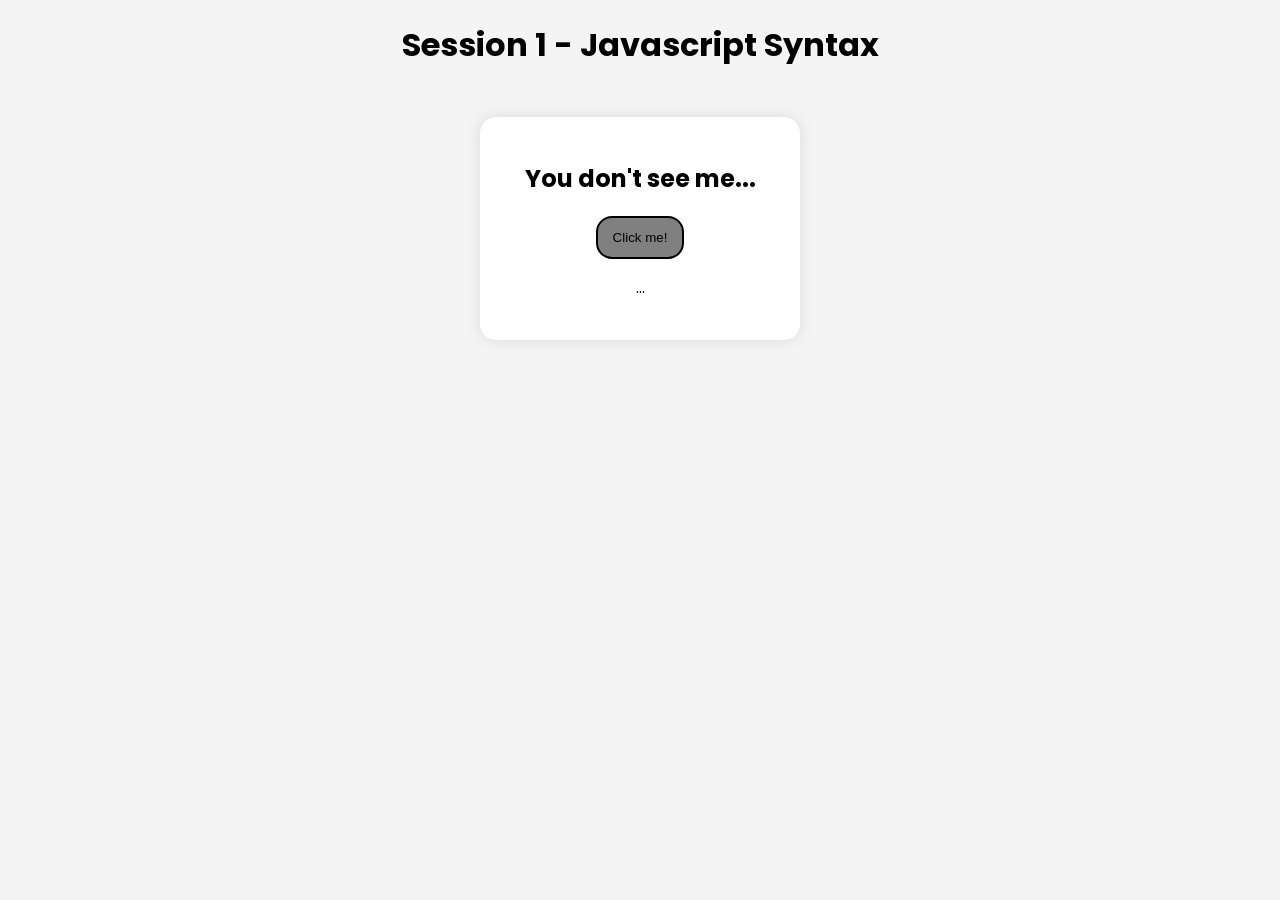
<file: February - Javascript UI Fundamentals/Session 1 - JS/index.html>
<!DOCTYPE html>
<html lang="en">
<head>
    <meta charset="UTF-8">
    <meta name="viewport" content="width=device-width, initial-scale=1.0">
    <link rel="stylesheet" href="stylesheet.css">
    <link rel="preconnect" href="https://fonts.googleapis.com">
<link rel="preconnect" href="https://fonts.gstatic.com" crossorigin>
<link href="https://fonts.googleapis.com/css2?family=Poppins:ital,wght@0,100;0,200;0,300;0,400;0,500;0,600;0,700;0,800;0,900;1,100;1,200;1,300;1,400;1,500;1,600;1,700;1,800;1,900&display=swap" rel="stylesheet">
    <title>February Session 1 - JS</title>
</head>
<body>
    <h1>Session 1 - Javascript Syntax</h1>

    <div class="card-container">
        <h2>You don't see me...</h2>
        <button>Click me!</button>
        <p>...</p>
    </div>

    <script src="javascript.js"></script>
</body>
</html>
</file>
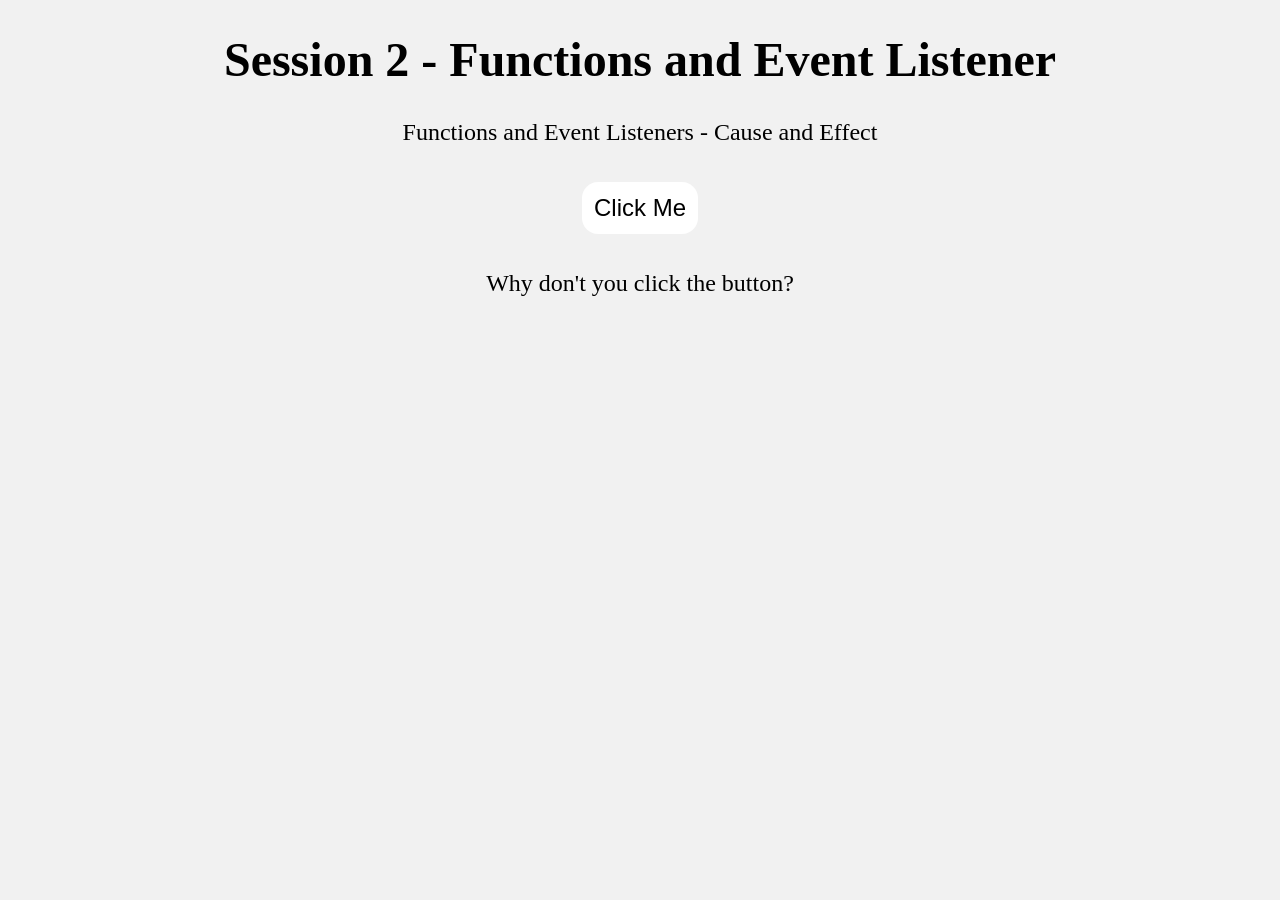
<file: February - Javascript UI Fundamentals/Session 2 - Functions and Event Listener/index.html>
<!DOCTYPE html>
<html lang="en">
<head>
    <meta charset="UTF-8">
    <meta name="viewport" content="width=device-width, initial-scale=1.0">
    <title>Session 2 - Functions and Event Listener</title>
    <link rel="stylesheet" href="stylesheet.css">
</head>
<body>
    <h1>Session 2 - Functions and Event Listener</h1>
    <p>Functions and Event Listeners - Cause and Effect</p>

    
    <button id="myButton">Click Me</button>
    <div class="container">
    <p id="text">Why don't you click the button?</p>
    </div>


    <script src="script.js"></script>
</body>
</html>
</file>
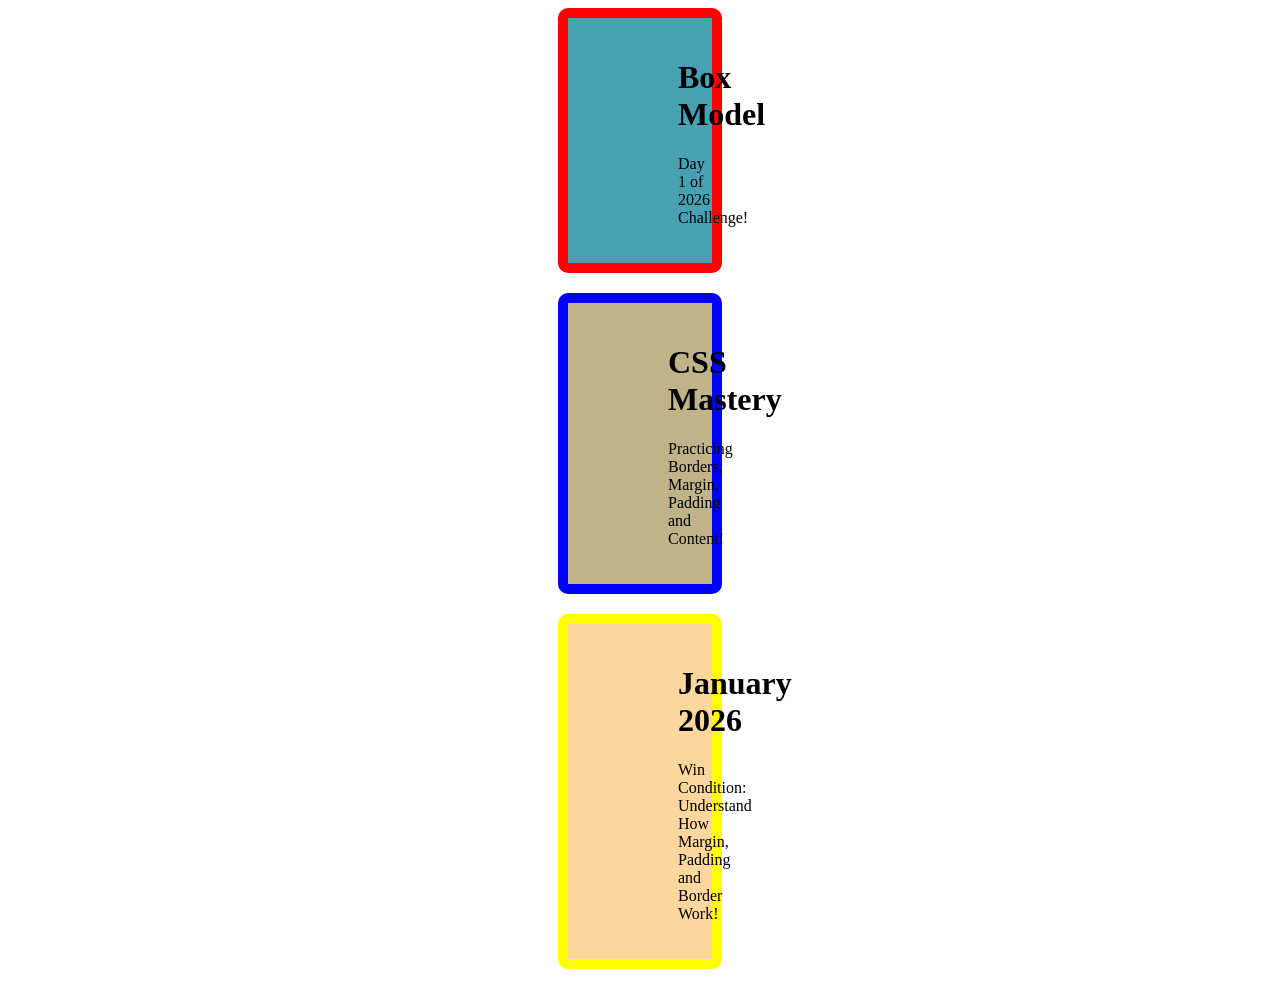
<file: January - CSS Layout Mastery/Session 1 - Box Model/index.html>
<!DOCTYPE html>
<html lang="en">
<head>
    <meta charset="UTF-8">
    <meta name="viewport" content="width=device-width, initial-scale=1.0">
    <link rel="stylesheet" href="stylesheet.css">
    <title>Day 1: Box Model</title>
</head>
<body>
    <div class="card">
    <h1>Box Model</h1>
    <p>Day 1 of 2026 Challenge!</p>
    </div>

    <div class="card2">
    <h1>CSS Mastery</h1>
    <p>Practicing Borders, Margin,<br> Padding and Content!</p>
    </div>

    <div class="card3">
    <h1>January 2026</h1>
    <p>Win Condition:<br> Understand How Margin, <br> Padding and Border Work!</p>
    </div>
</body>
</html>
</file>
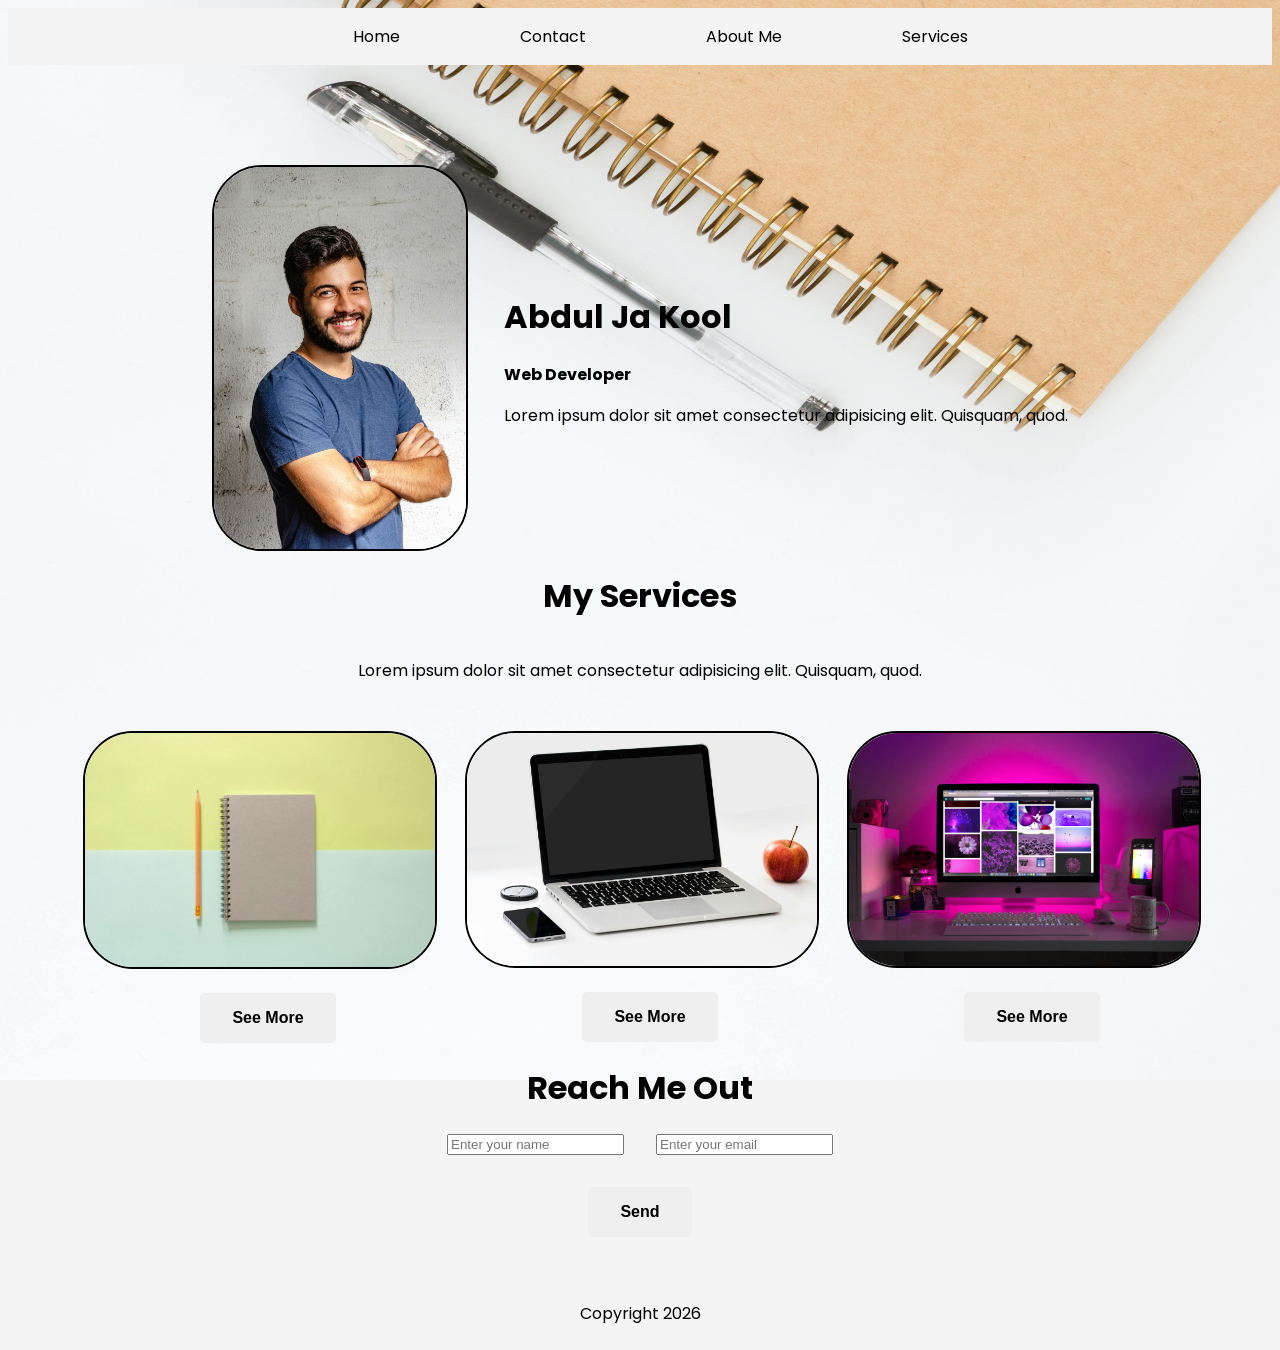
<file: January - CSS Layout Mastery/Session 10 - 12 - Mini Project/index.html>
<!DOCTYPE html>
<html lang="en">

<head>
    <meta charset="UTF-8">
    <meta name="viewport" content="width=device-width, initial-scale=1.0">
    <link rel="stylesheet" href="stylesheet.css">
    <link rel="preconnect" href="https://fonts.googleapis.com">
    <link rel="preconnect" href="https://fonts.gstatic.com" crossorigin>
    <link
        href="https://fonts.googleapis.com/css2?family=Poppins:ital,wght@0,100;0,200;0,300;0,400;0,500;0,600;0,700;0,800;0,900;1,100;1,200;1,300;1,400;1,500;1,600;1,700;1,800;1,900&display=swap"
        rel="stylesheet">
    <title>Mini Project - Session 10 - 12</title>
</head>

<body>
    <nav class="navbar">
        <ul class="navi">
            <li><a href="#hero">Home</a></li>
            <li><a href="#contact">Contact</a></li>
            <li><a href="#">About Me</a></li>
            <li><a href="#services">Services</a></li>
        </ul>
    </nav>

    <div class="hero" id="hero">
        <img src="idiotman.jpg" alt="The Idiot Man">
        <div class="idiotdetails">
            <h1>Abdul Ja Kool</h1>
            <h2>Web Developer</h2>
            <p>Lorem ipsum dolor sit amet consectetur adipisicing elit. Quisquam, quod.</p>
        </div>
    </div>

    <div class="services" id="services">
        <h1>My Services</h1>
        <p>Lorem ipsum dolor sit amet consectetur adipisicing elit. Quisquam, quod.</p>
    </div>

    <div class="theservices">
        <div class="service-item">
            <img src="notebook.jpg" alt="Notebook">
            <button>See More</button>
        </div>

        <div class="service-item">
            <img src="lappy.jpg" alt="Lappy">
            <button>See More</button>
        </div>

        <div class="service-item">
            <img src="comp.jpg" alt="Computer">
            <button>See More</button>
        </div>
    </div>

    <div class="calltoaction" id="contact">
        <h1>Reach Me Out</h1>
        <div class="contactform">
            <input type="text" placeholder="Enter your name">
            <input type="email" placeholder="Enter your email">
        </div>
        <button>Send</button>
    </div>
</body>

<footer>
    <p class="copyright">Copyright 2026</p>
</footer>

</html>
</file>
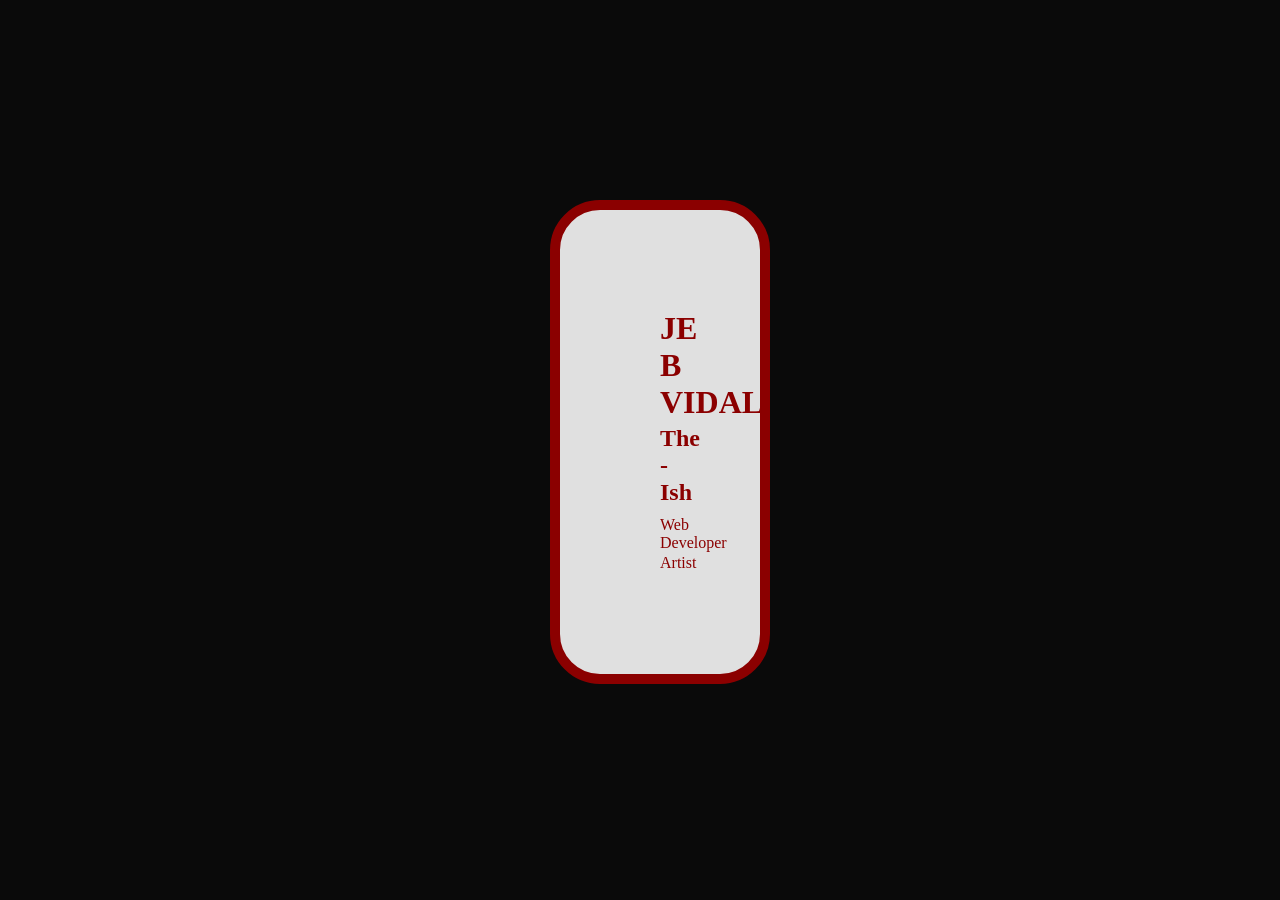
<file: January - CSS Layout Mastery/Session 2 - Name Card/index.html>
<!DOCTYPE html>
<html lang="en">
<head>
    <meta charset="UTF-8">
    <meta name="viewport" content="width=device-width, initial-scale=1.0">
    <link rel="stylesheet" href="stylesheet.css">
    <title>Name Card</title>
</head>
<body>
    <div class="name-card">
        <h1 class="hero">JE B VIDAL</h1>
        <h2 class="subtitle">The -Ish</h2>
        <div class="role">
        <p>Web Developer</p>
        <p>Artist</p>
        </div>
    </div>
</body>
</html>
</file>
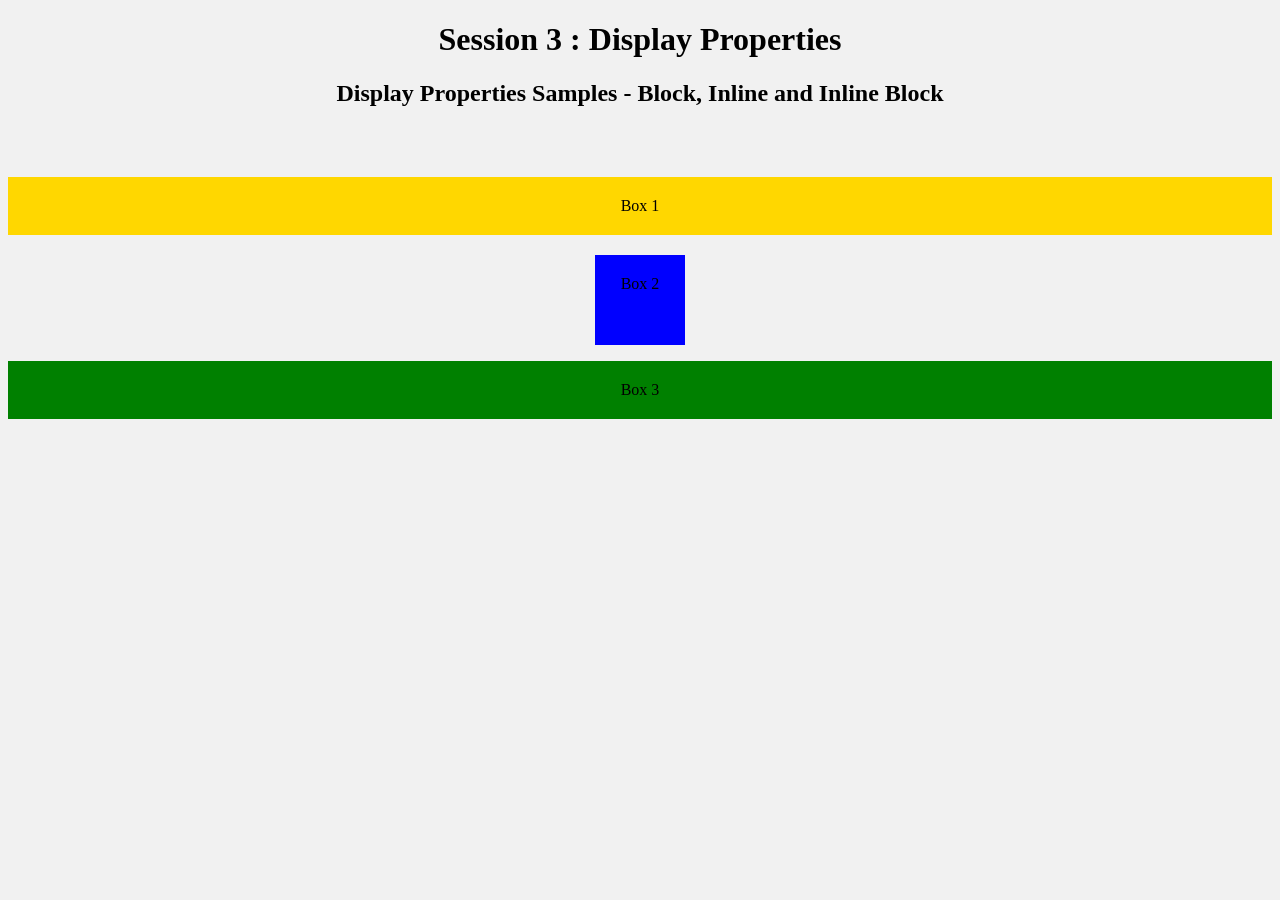
<file: January - CSS Layout Mastery/Session 3 - Display Properties/index.html>
<!DOCTYPE html>
<html lang="en">
<head>
    <meta charset="UTF-8">
    <meta name="viewport" content="width=device-width, initial-scale=1.0">
    <title>Session 3 : Display Properties</title>
    <link rel="stylesheet" href="stylesheet.css">
</head>
<body>
    <h1>Session 3 : Display Properties</h1>
    <h2>Display Properties Samples - Block, Inline and Inline Block</h2>

    <div>Box 1</div>
    <span>Box 2</span>
    <p>Box 3</p>

</body>
</html>
</file>
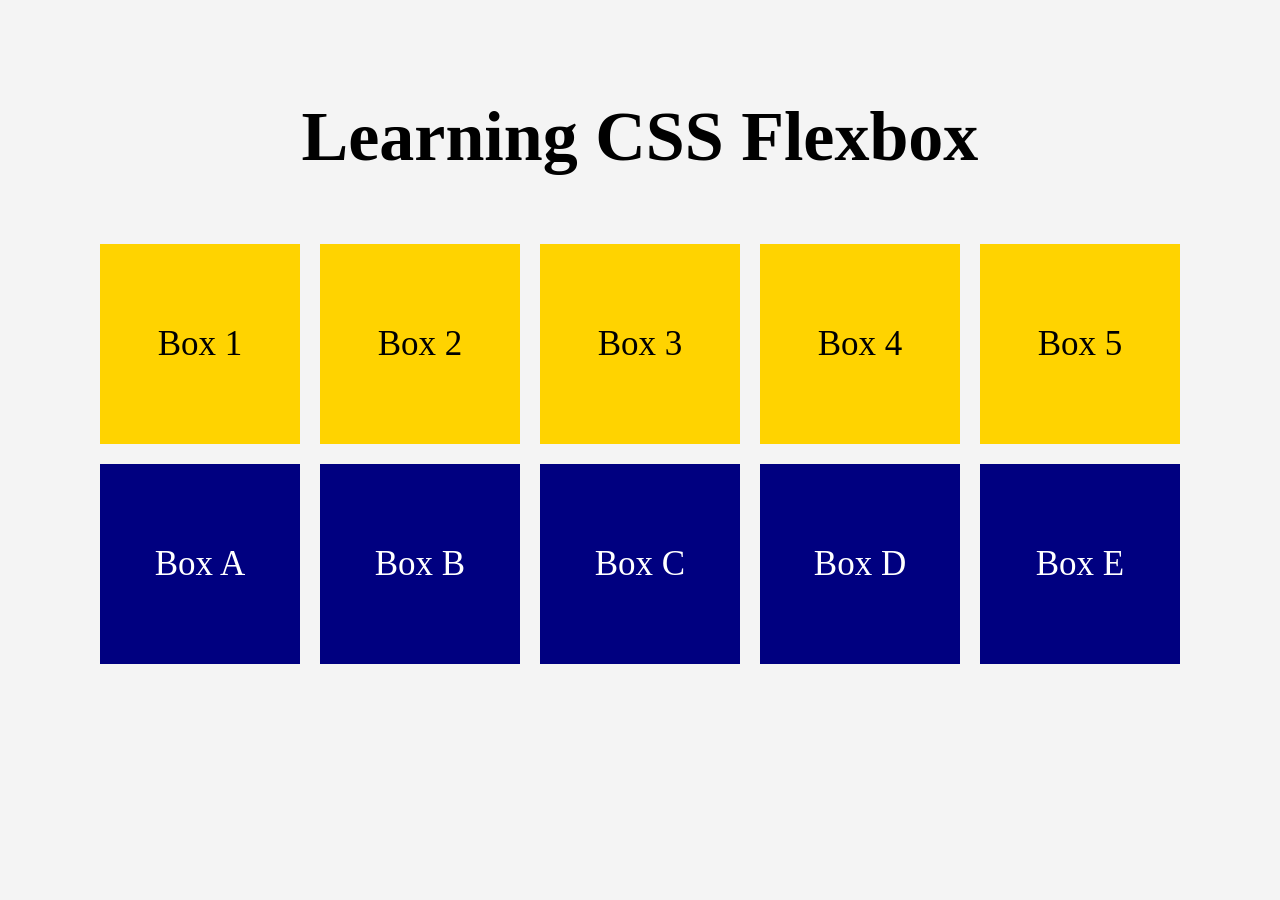
<file: January - CSS Layout Mastery/Session 4 - FlexBox/index.html>
<!DOCTYPE html>
<html lang="en">
<head>
    <meta charset="UTF-8">
    <meta name="viewport" content="width=device-width, initial-scale=1.0">
    <link rel="stylesheet" href="stylesheet.css">
    <title>Learning CSS Flexbox</title>
</head>
<body>

    <h1>Learning CSS Flexbox</h1>

    <div id="set">
    <div class="box">Box 1</div>
    <div class="box">Box 2</div>
    <div class="box">Box 3</div>
    <div class="box">Box 4</div>
    <div class="box">Box 5</div>
    </div>
     
    <div id="panset">
    <div class="square">Box A</div>
    <div class="square">Box B</div>
    <div class="square">Box C</div>
    <div class="square">Box D</div>
    <div class="square">Box E</div>
    </div>

</body>
</html>
</file>
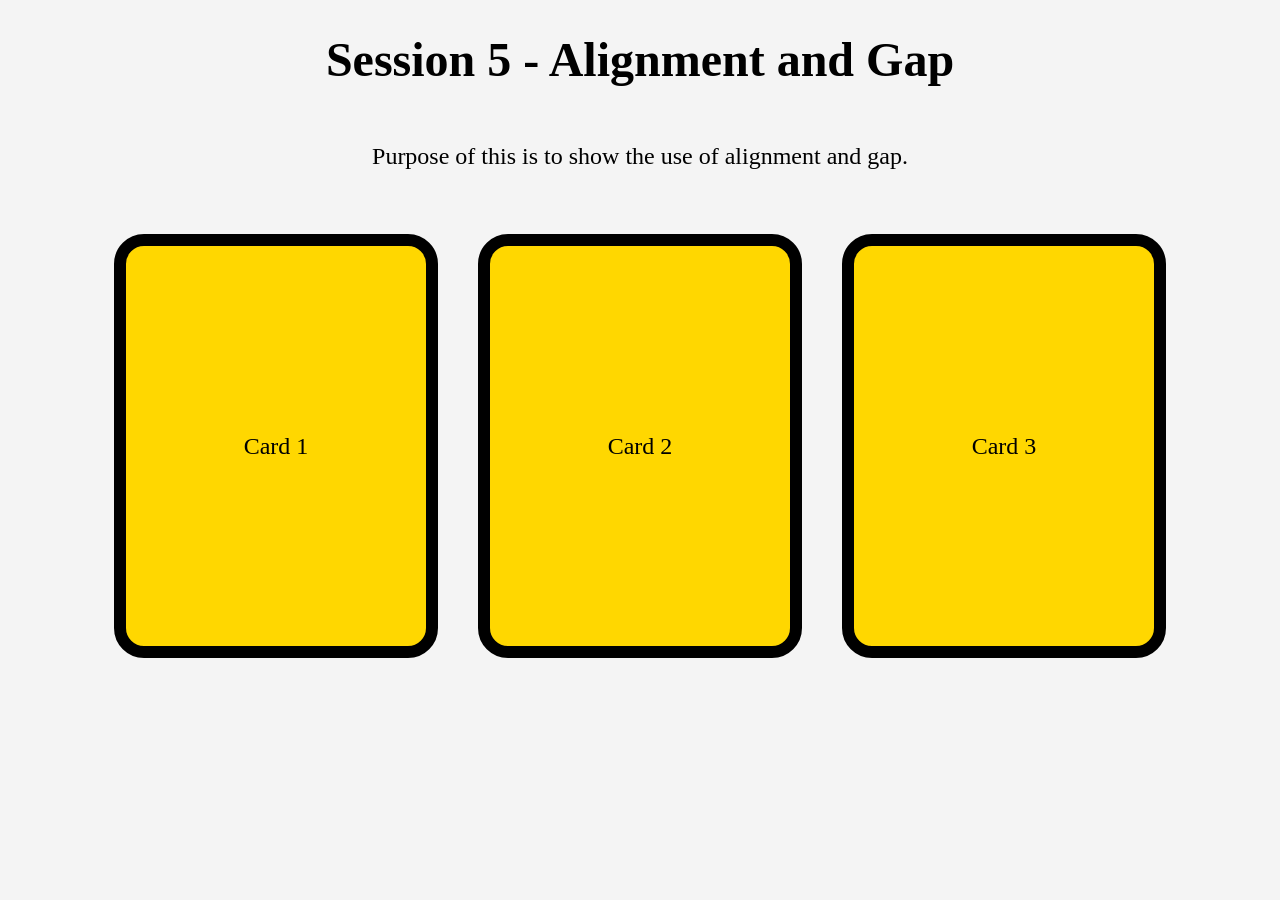
<file: January - CSS Layout Mastery/Session 5 - Alignment and Gap/index.html>
<!DOCTYPE html>
<html lang="en">
<head>
    <meta charset="UTF-8">
    <meta name="viewport" content="width=device-width, initial-scale=1.0">
    <title>Session 5 - Alignment and Gap</title>
    <link rel="stylesheet" href="stylesheet.css">
</head>
<body>
    <h1>Session 5 - Alignment and Gap</h1>
    <p>Purpose of this is to show the use of alignment and gap.</p>
    <div id="cards">
        <div class="card">Card 1</div>
        <div class="card">Card 2</div>
        <div class="card">Card 3</div>
    </div>

</body>
</html>
</file>
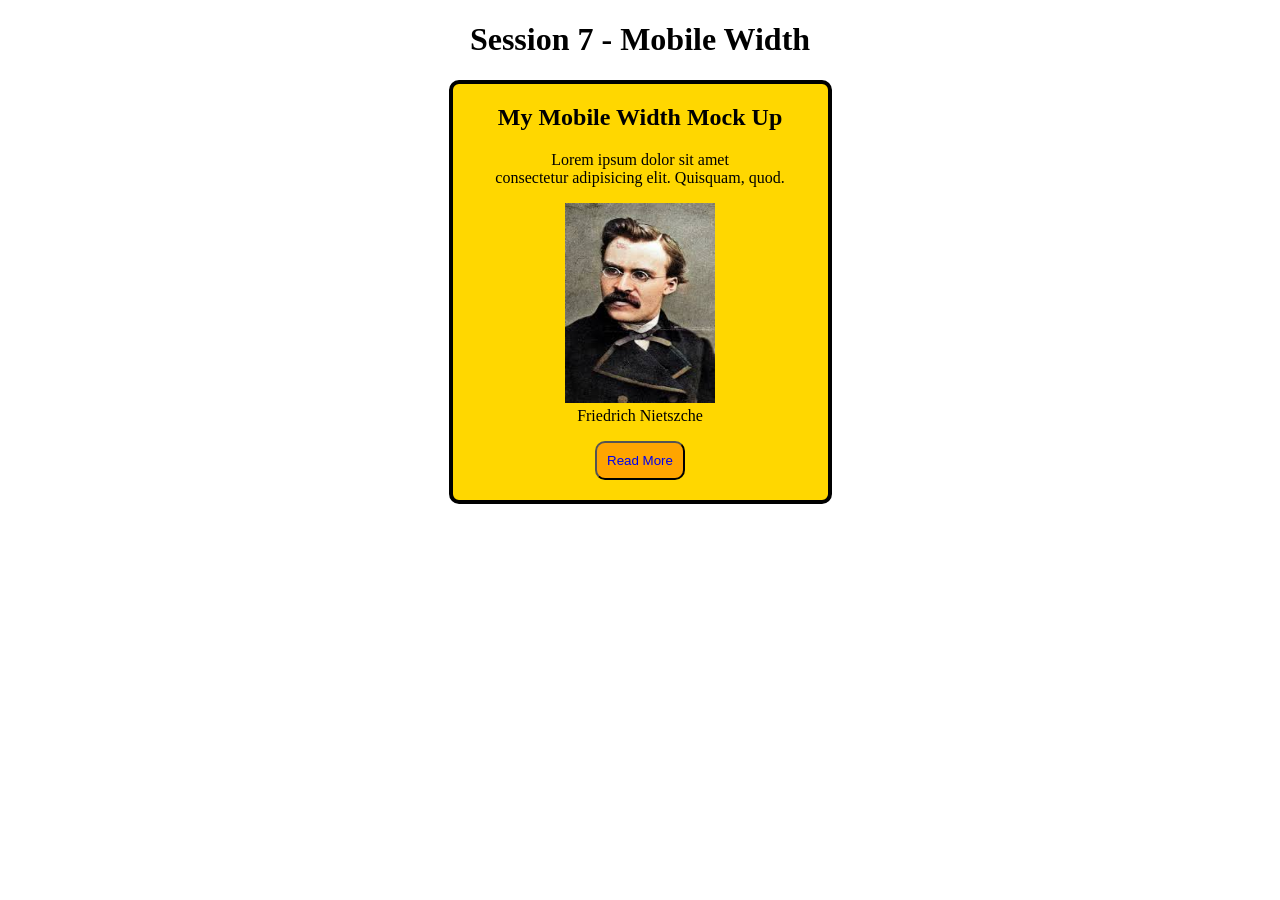
<file: January - CSS Layout Mastery/Session 7 - Mobile/index.html>
<!DOCTYPE html>
<html lang="en">
<head>
    <meta charset="UTF-8">
    <meta name="viewport" content="width=device-width, initial-scale=1.0">
    <link rel="stylesheet" href="stylesheet.css">
    <title>Session 7 - Mobile Width</title>
</head>
<body>
    <header>
        <h1>Session 7 - Mobile Width</h1>
    </header>

    <div class="container">
        <h2>My Mobile Width Mock Up</h2>
        <p>Lorem ipsum dolor sit amet<br>consectetur adipisicing elit. Quisquam, quod.</p>
        <figure>
            <img src="2.jpg" alt="Friedrich Nietszche">
            <figcaption>Friedrich Nietszche</figcaption>
        </figure>
        <button><a href="#">Read More</a></button>
    </div>

    
</body>
</html>
</file>
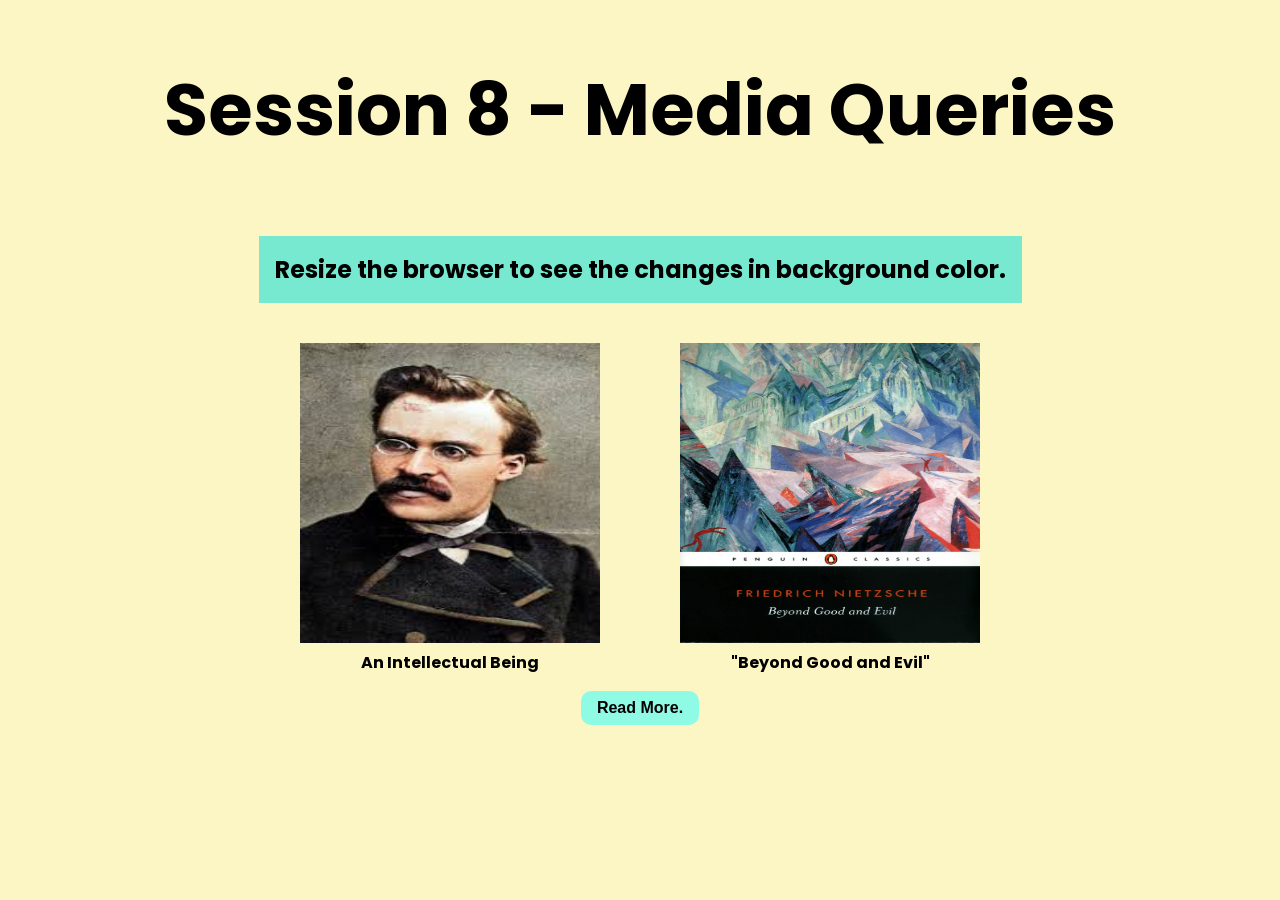
<file: January - CSS Layout Mastery/Session 8 - Media Queries/index.html>
<!DOCTYPE html>
<html lang="en">
<head>
    <meta charset="UTF-8">
    <meta name="viewport" content="width=device-width, initial-scale=1.0">
    <link rel="stylesheet" href="stylesheet.css"><link rel="preconnect" href="https://fonts.googleapis.com">
<link rel="preconnect" href="https://fonts.gstatic.com" crossorigin>
<link href="https://fonts.googleapis.com/css2?family=DM+Serif+Text:ital@0;1&family=LINE+Seed+JP&family=Montserrat:ital,wght@0,100..900;1,100..900&family=Poppins:ital,wght@0,100;0,200;0,300;0,400;0,500;0,600;0,700;0,800;0,900;1,100;1,200;1,300;1,400;1,500;1,600;1,700;1,800;1,900&family=Roboto:ital,wght@0,100..900;1,100..900&display=swap" rel="stylesheet">
    <title>Session 8 - Media Queries</title>
</head>
<body>
    <header>
        <h1>Session 8 - Media Queries</h1>
    </header>

    <p class="bg">
        Resize the browser to see the changes in background color.
    </p>

    <div class="container">
    <figure class="friedrich">
        <img src="2.jpg" alt="Friedrich Nietzsche">
        <figcaption>An Intellectual Being</figcaption>
    </figure>

    <figure class="book">
        <img src="3.jpg" alt="Beyond Good and Evil">
        <figcaption>"Beyond Good and Evil"</figcaption>
    </figure>
    </div>
    
    <button>Read More.</button>


</body>
</html>
</file>
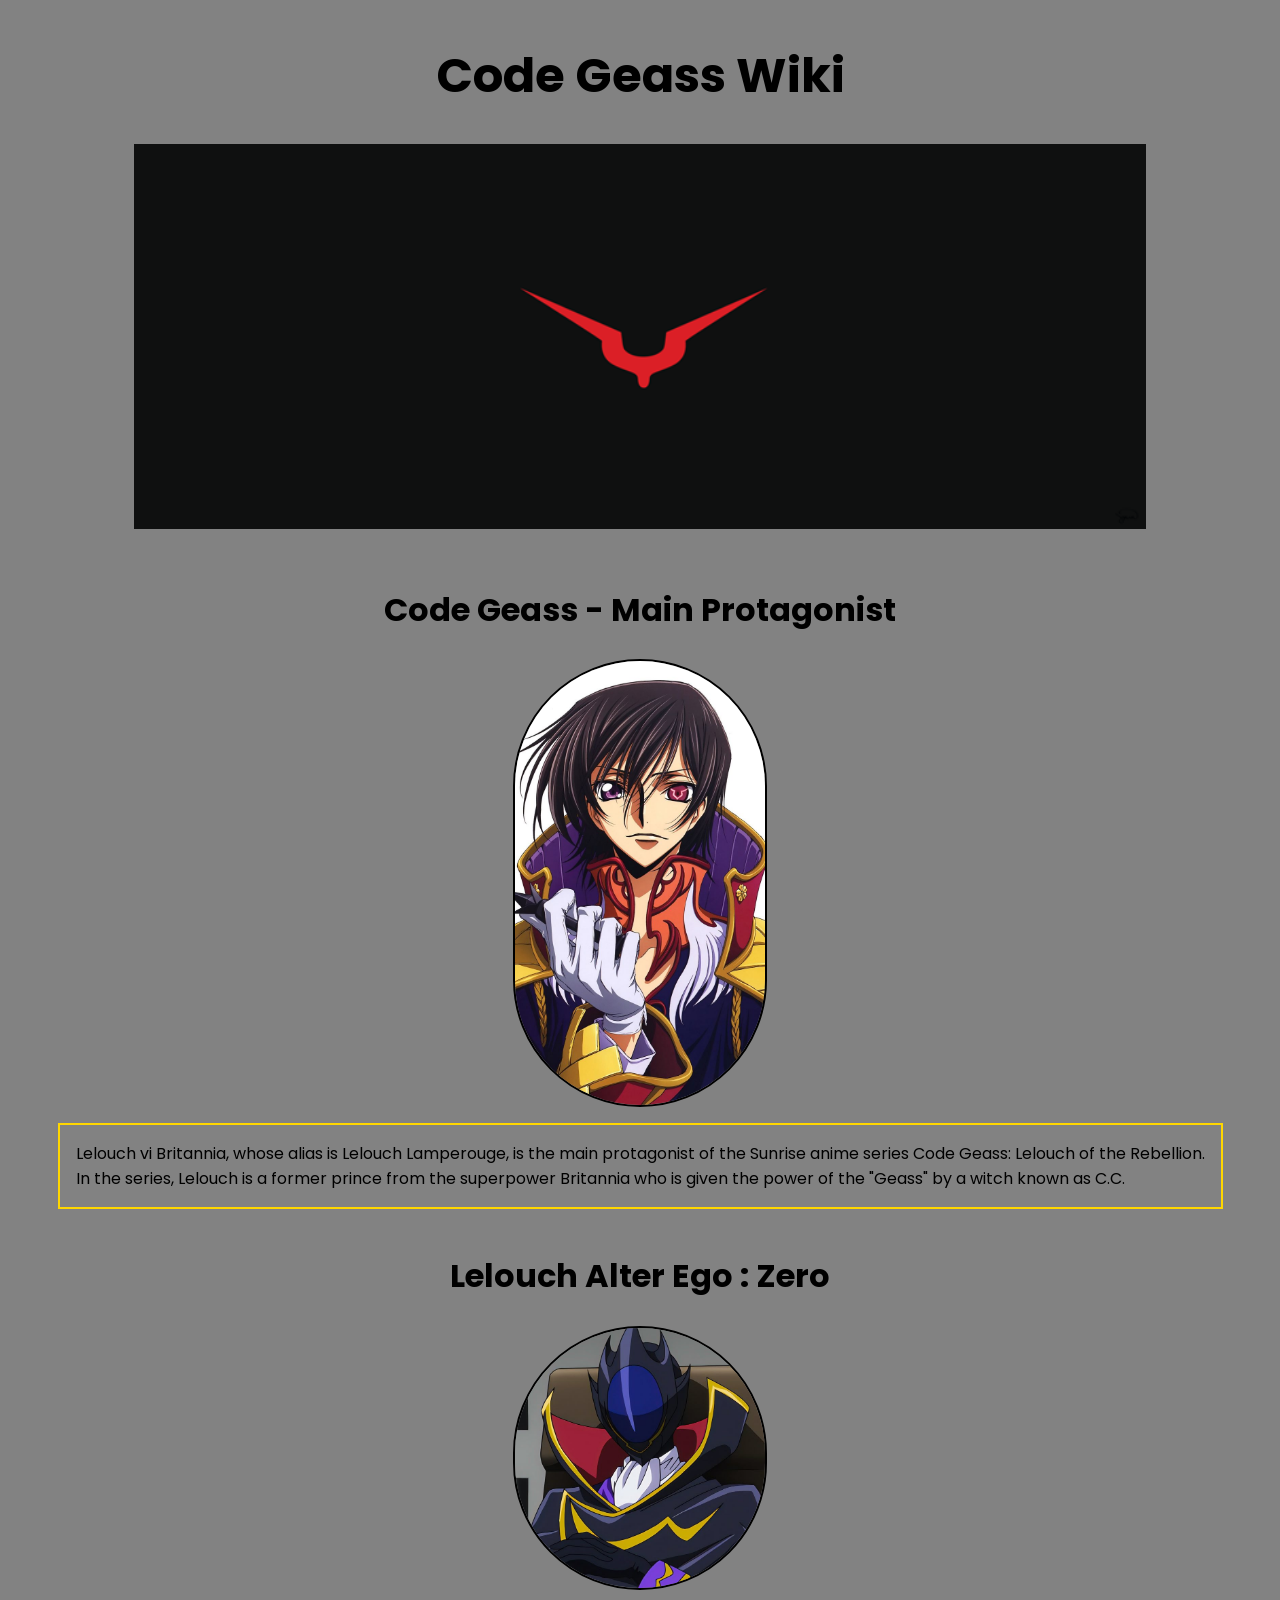
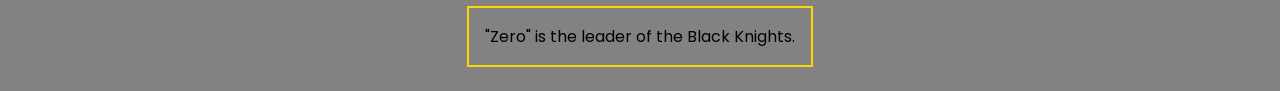
<file: January - CSS Layout Mastery/Session 9 - Fluid Text and Images/index.html>
<!DOCTYPE html>
<html lang="en">
<head>
    <meta charset="UTF-8">
    <meta name="viewport" content="width=device-width, initial-scale=1.0">
    <link rel="stylesheet" href="stylesheet.css">
    <link rel="preconnect" href="https://fonts.googleapis.com">
<link rel="preconnect" href="https://fonts.gstatic.com" crossorigin>
<link href="https://fonts.googleapis.com/css2?family=Poppins:ital,wght@0,100;0,200;0,300;0,400;0,500;0,600;0,700;0,800;0,900;1,100;1,200;1,300;1,400;1,500;1,600;1,700;1,800;1,900&display=swap" rel="stylesheet">
    <title>Session 9 - Fluid Text and Images</title>
</head>

<header>
    <h1>Code Geass Wiki</h1>
</header>
<body>
<img src="ghd.png" class="cover-photo" alt="Geass Eye">

<h2>Code Geass - Main Protagonist</h2>

<div class="king-container">
<img src="lel.jpg" alt="Lelouch Vi Britannia" id="lelouch">
<p>Lelouch vi Britannia, whose alias is Lelouch Lamperouge, is the main protagonist of the Sunrise anime series Code Geass: Lelouch of the Rebellion. <br> In the series, Lelouch is a former prince from the superpower Britannia who is given the power of the "Geass" by a witch known as C.C.</p>
</div>

<h2> Lelouch Alter Ego : Zero</h2>
<div class="zero-container">
<img src="zero.jpg" alt="Zero" id="zero">
<p>"Zero" is the leader of the Black Knights.</p>
</div>

</body>
</html>
</file>
<file: February - Javascript UI Fundamentals/Session 1 - JS/stylesheet.css>
body {
    background-color: #f4f4f4;
    margin: 0;
    padding: 0;
    text-align: center;
    font-family: 'Poppins', sans-serif;
    font-size: clamp(.5rem, 2vw, 1rem);
    display: flex;
    flex-direction: column;
    align-items: center;
}

h1 {
    margin-bottom: 3rem;
}

button {
    width: 5.5rem;
    height: auto;
    background-color: #808080;
    padding: .75rem;
    border: 2px solid #000000;
    border-radius: 1rem;
    cursor: pointer;
}

button:hover {
    background-color: #000000;
    color: #fff;
}

.card-container {
    width: 17rem;
    height: auto;
    background-color: #fff;
    padding: 1.5rem;
    border-radius: 1rem;
    box-shadow: 0 0 1rem rgba(0, 0, 0, 0.1);
}
</file>
<file: February - Javascript UI Fundamentals/Session 2 - Functions and Event Listener/stylesheet.css>
body {
    margin: 0;
    padding: 0;
    background: #f1f1f1;
    text-align: center;
    font-size: clamp(.75rem, 4vw, 1.5rem);
}

button {
    padding: .75rem;
    margin: .75rem;
    font-size: clamp(.75rem, 4vw, 1.5rem);
    cursor: pointer;
    border-radius: 1rem;
    border: none;
    background-color: #ffffff;
    color: #000000;
}

button:hover {
    background-color: #000000;
    color: #ffffff;
}
</file>
<file: January - CSS Layout Mastery/Session 1 - Box Model/stylesheet.css>
body { /* Used for Reference Only */
    background-color: f4f4f4;
    /* display: flex; */
    flex-direction: column;
    align-items: center;
}

/* Main Goal of this Challenge is differentiating:
 1. Padding
 2. Margin
 3. Border */

.card {
    background: #47a1b3;
    padding-left: 110px;
    padding-top: 20px;
    padding-bottom: 20px;
    margin-left: 550px;
    margin-bottom: 20px;
    margin-right: 550px;
    border: 10px solid red;
    border-radius: 10px;
}

.card2 {
    background: #beb389;
    padding-left: 100px;
    padding-top: 20px;
    padding-bottom: 20px;
    margin-left: 550px;
    margin-bottom: 20px;
    margin-right: 550px;
    border: 10px solid blue;
    border-radius: 10px;
}

.card3 {
    background: #fdd79e;
    padding-left: 110px;
    padding-top: 20px;
    padding-bottom: 20px;
    margin-left: 550px;
    margin-bottom: 20px;
    margin-right: 550px;
    border: 10px solid yellow;
    border-radius: 10px;
}
</file>
<file: January - CSS Layout Mastery/Session 10 - 12 - Mini Project/stylesheet.css>
body {
    background-image: url(./note.jpg);
    background-size: 1920px 1080px;
    background-color: #f4f4f4;
    background-repeat: no-repeat;
    display: flex;
    flex-direction: column;
    font-family: 'Poppins', sans-serif;
    font-size: clamp(.5rem, 2vw, 1rem);
}

h1 {
    font-size: clamp(1rem, 5vw, 2rem);
}

h2 {
    font-size: clamp(.75rem, 4vw, 1rem);
}

p {
    font-size: clamp(.5rem, 3vw, 1rem);
}

ul {
    list-style: none;
}

img {
    border-radius: 50px;
    border: 2px solid #000000;
    margin-right: 1rem;
}

a {
    text-decoration: none;
    color: #000000;
}

.copyright {
    display: flex;
    text-align: center;
    margin-top: 2rem;
    justify-content: center;
}

button {
    padding: 1rem 2rem;
    border-radius: 5px;
    border: none;
    cursor: pointer;
    font-weight: bold;
    font-size: 1rem;
}

button:hover {
    background-color: #000000;
    color: #ffffff;
}

.hero img {
    max-width: 20%;
    height: auto;
}

.navbar {
    display: flex;
    justify-content: center;
    background-color: #f4f4f4;
    margin-bottom: 100px;
}

.navi {
    display: flex;
    flex-direction: row;
    justify-content: space-between;
    align-items: space-between;
    gap: 120px;
    flex-wrap: wrap;
}

.hero {
    display: flex;
    flex-direction: row;
    justify-content: center;
    align-items: center;
    gap: 20px;
    flex-wrap: wrap;
}

.services {
    display: flex;
    flex-direction: column;
    justify-content: center;
    align-items: center;
    margin-bottom: 2rem;
    flex-wrap: wrap;
}

.theservices {
    display: flex;
    flex-direction: row;
    justify-content: center;
    align-items: center;
    gap: 2rem;
    flex-wrap: wrap;
}


.calltoaction {
    display: flex;
    flex-direction: column;
    justify-content: center;
    align-items: center;
    margin-bottom: 2rem;
}

.contactform {
    display: flex;
    flex-direction: row;
    justify-content: center;
    align-items: center;
    gap: 2rem;
    margin-bottom: 2rem;
}

.service-item {
    display: flex;
    flex-direction: column;
    align-items: center;
    gap: 1.5rem;
    flex-wrap: wrap;
    max-width: 350px;
}

.service-item img {
    width: 100%;
    height: auto;
}
</file>
<file: January - CSS Layout Mastery/Session 2 - Name Card/stylesheet.css>
body {
    background-color: #0a0a0a;
    color: #8b0000;
    text-align: center;
    margin-top: 200px;
    margin-left: 550px;
    margin-right: 550px;
}

/* Name Card */
.name-card {
    margin-top: 10%;
    background-color: #e0e0e0;
    border-radius: 50px;
    border: 10px solid #8b0000;
    padding: 100px;
}

h1, h2, p {
    margin: 0; /* Removes default margin */
}

.hero {
    margin-bottom: 4px; /* Adds a margin below the hero */
}

.subtitle {
    margin-bottom: 10px; /* Adds a margin below the subtitle */
}

.role p {
    margin: 2px 0; /* Adds a margin below the role; Fixing the spacing between the roles; They're 'Grouped" Together*/
}
</file>
<file: January - CSS Layout Mastery/Session 3 - Display Properties/stylesheet.css>
body {
    background-color: #f1f1f1;
    text-align: center;
}

h2 {
    margin-bottom: 70px;
}

div {
    background-color: gold;
    margin-bottom: 20px;
    
    padding: 20px;
}

span {
    background-color: blue;
    display: inline-block;
    height: 50px;
    width: 50px;
    padding: 20px;
}

p {
    background-color: green;
 
    padding: 20px;
}
</file>
<file: January - CSS Layout Mastery/Session 4 - FlexBox/stylesheet.css>
body {
    background-color: #f4f4f4;
    display: flex;
    flex-direction: column;
    gap: 20px;
    align-items: center;
    margin-top: 50px;
    flex-wrap: wrap;
    font-size: 35px;
}

#set {
    display: flex;
    flex-direction: row;
    gap: 20px;
    flex-wrap: wrap;
    color: black;
}

#panset {
    display: flex;
    flex-direction: row;
    gap: 20px;
    flex-wrap: wrap;
    color: white;
}

.box {
    width: 200px;
    height: 200px;
    background-color: #ffd300;
    text-align: center; /* One way of centering */
    line-height: 200px; /* Another way of centering */
}

.square {
    width: 200px;
    height: 200px;
    background-color: #000080;
    display: flex; /* One way of centering using Flexbox */
    justify-content: center;
    align-items: center;
}
</file>
<file: January - CSS Layout Mastery/Session 5 - Alignment and Gap/stylesheet.css>
body {
    background: #f4f4f4;
    margin: 0;
    padding: 0;
    display: flex;
    flex-direction: column;
    align-items: center;
    font-size: 24px;
}

#cards {
    display: flex;
    flex-direction: row;
    gap: 40px;
}

.card {
    height: 400px;
    width: 300px;
    background-color: gold;
    display: flex;
    justify-content: center;
    align-items: center;
    border: 12px solid black;
    border-radius: 30px;
}

p {
    padding-bottom: 40px;
}
</file>
<file: January - CSS Layout Mastery/Session 7 - Mobile/stylesheet.css>
html, body {
  text-align: center; 
  
}

.container {
  max-width: 375px; /* typical mobile width */
  margin: 0 auto;
  border: 4px black solid;
  border-radius: 10px;
  background-color: gold;
}

img {
    width: 150px;
    height: 200px;
}

button {
    margin-bottom: 20px;
    background: orange;
    border-radius: 10px;
    padding: 10px;
}

a {
    text-decoration: none;
}

button:hover {
    background: red;
}
</file>
<file: January - CSS Layout Mastery/Session 8 - Media Queries/stylesheet.css>
body {
    background-color: #FCF6C5;
    text-align: center;
    display: flex;
    flex-direction: column;
    align-items: center;
    justify-content: center;
    font-family: 'Poppins', sans-serif;
}

header {
    font-size: clamp(1.5rem, 4vh, 2.5rem);
}

p {
    font-size: 1.5rem;
    font-weight: bold;
}

figcaption {
    font-size: 1rem;
    font-weight: bold;
}

button {
    font-size: 1rem;
    font-weight: bold;
    padding: .5rem 1rem;
    border-radius: 10px;
    border: none;
    background-color: #90FBE5;
    cursor: pointer;
}

button:hover {
    background-color: #76E9D0;
    transform: scale(1.1);
    transition: all .2s ease-in-out;
}

.container {
    display: flex;
    flex-direction: row;
    align-items: center;
    justify-content: center;
    flex-wrap: wrap;
}

/* Medium devices (landscape tablets, 768px and up) */
@media only screen and (min-width: 768px) {
  .bg {background: #90FBE5;}
} 

/* Extra large devices (large laptops/ desktops, 1200px and up) */
@media only screen and (min-width: 1200px) {
  .bg {background: #76E9D0;}
} 

.bg {
  padding: 1rem;
  color: black;
}

img {
    width: 18.75rem;
    height: 18.75rem;
}
</file>
<file: January - CSS Layout Mastery/Session 9 - Fluid Text and Images/stylesheet.css>
body {
    background-color: #828282;
    display: flex;
    flex-direction: column;
    align-items: center;
    font-family: 'Poppins', sans-serif;
}

.cover-photo {
    width: 80%;
    height: auto;
    margin-bottom: 30px;
}

h1 {
    font-size: clamp(3rem, 3.5vw, 4rem);
}

h2 {
    font-size: clamp(2rem, 2.5vw, 3rem);
    margin-bottom: clamp(1rem, 2vw, 2rem);
}

.king-container {
    display: flex;
    flex-direction: column;
    align-items: center;
}

.zero-container {
    display: flex;
    flex-direction: column;
    align-items: center;
}

#lelouch {
    width: clamp(120px, 25vw, 250px);
    height: auto;
    border: 2px solid black;
    border-radius: 200px;
}

#zero {
    width: clamp(120px, 25vw, 250px);
    height: auto;
    border: 2px solid black;
    border-radius: 200px;
}

p {
    font-size: clamp(.75rem, 1.5vw, 1rem);
    border: 2px solid gold;
    padding: 1rem;
}
</file>
